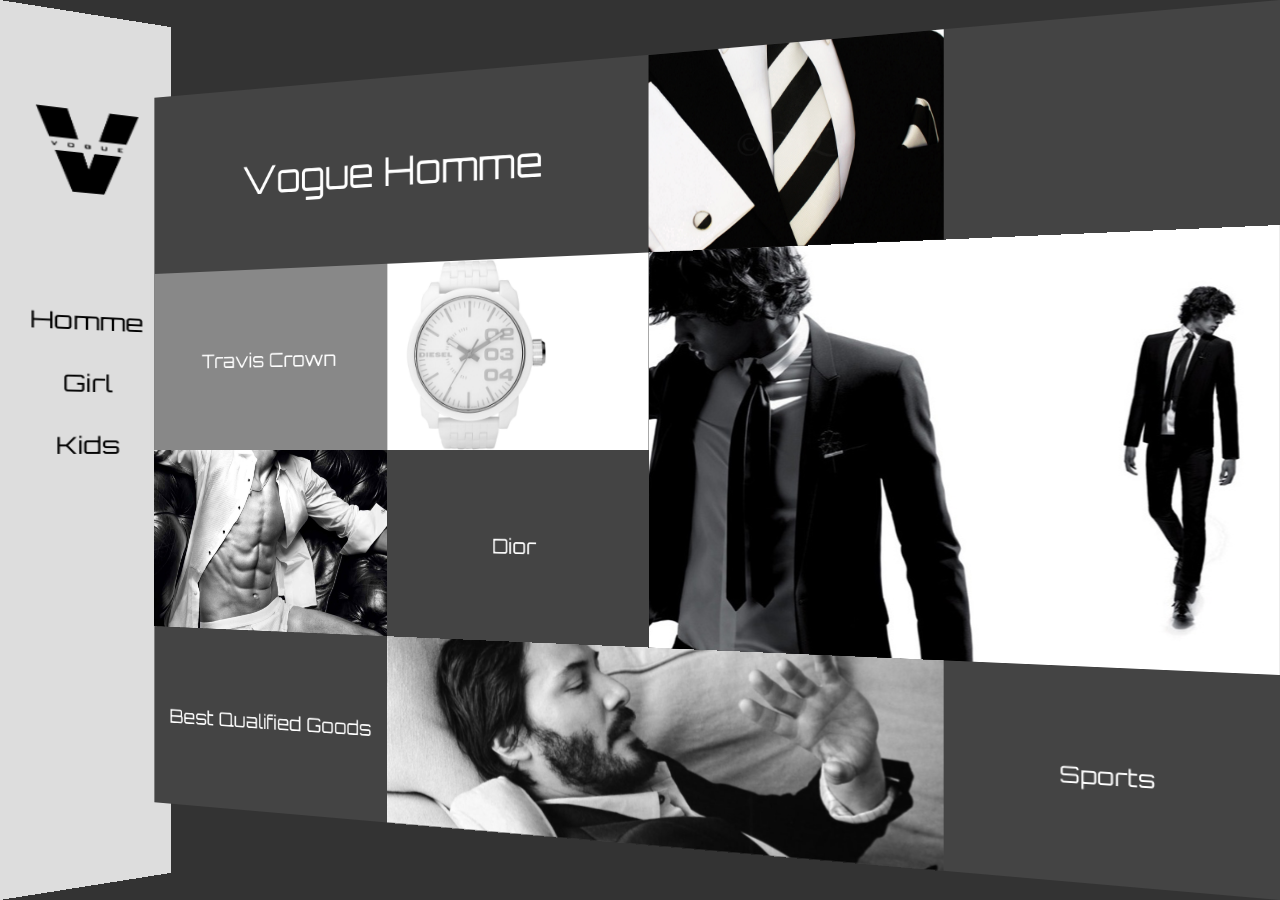
<file: grid_layout_orj/index.html>
<!DOCTYPE html>
<html lang="ko">
    <head>
        <meta charset="UTF-8" />
        <meta name="viewport" content="width=device-width, initial-scale=1" />
        <link rel="stylesheet" href="https://cdnjs.cloudflare.com/ajax/libs/font-awesome/6.1.0/css/all.min.css"/>
        <link rel="stylesheet" type="text/css" href="./css/reset.css" />
        <link rel="stylesheet" type="text/css" href="./css/style.css" />
        <title>그리드 레이아웃</title>
    </head>
    <body>
        <div class="wrapper">
            <div class="menu-icon">
                <i class="fa-solid fa-bars"></i>
            </div>
            <nav class="menu-bar">
                <img src="./images/logo.png" alt="웹페이지로고">
                <ul>
                    <li><a href="#">Homme</a></li>
                    <li><a href="#">Girl</a></li>
                    <li><a href="#">Kids</a></li>
                </ul>
            </nav>
            <main class="menuon">
                <section class="box1 on">
                    <p>Vogue Homme</p>
                    <p></p>
                    <p></p>
                    <p>Travis Crown</p>
                    <p></p>
                    <p></p>
                    <p></p>
                    <p>Dior</p>
                    <p>Best Qualified Goods</p>
                    <p></p>
                    <p>Sports</p>
                </section>
                <section class="box2">
                    <p>tremendous</p>
                    <p></p>
                    <p>Vogue Girl</p>
                    <p></p>
                    <p></p>
                    <p></p>
                    <p>Accessories</p>
                    <p></p>
                    <p>Jewelry</p>
                    <p></p>
                    <p></p>
                </section>
                <section class="box3">
                    <p></p>
                    <p>Play & Dolls</p>
                    <p></p>
                    <p>Vogue Kids</p>
                    <p></p>
                    <p>Clothes</p>
                    <p></p>
                </section>
            </main>
        </div>
        <script src="./script/index.js"></script>
    </body>
</html>
</file>
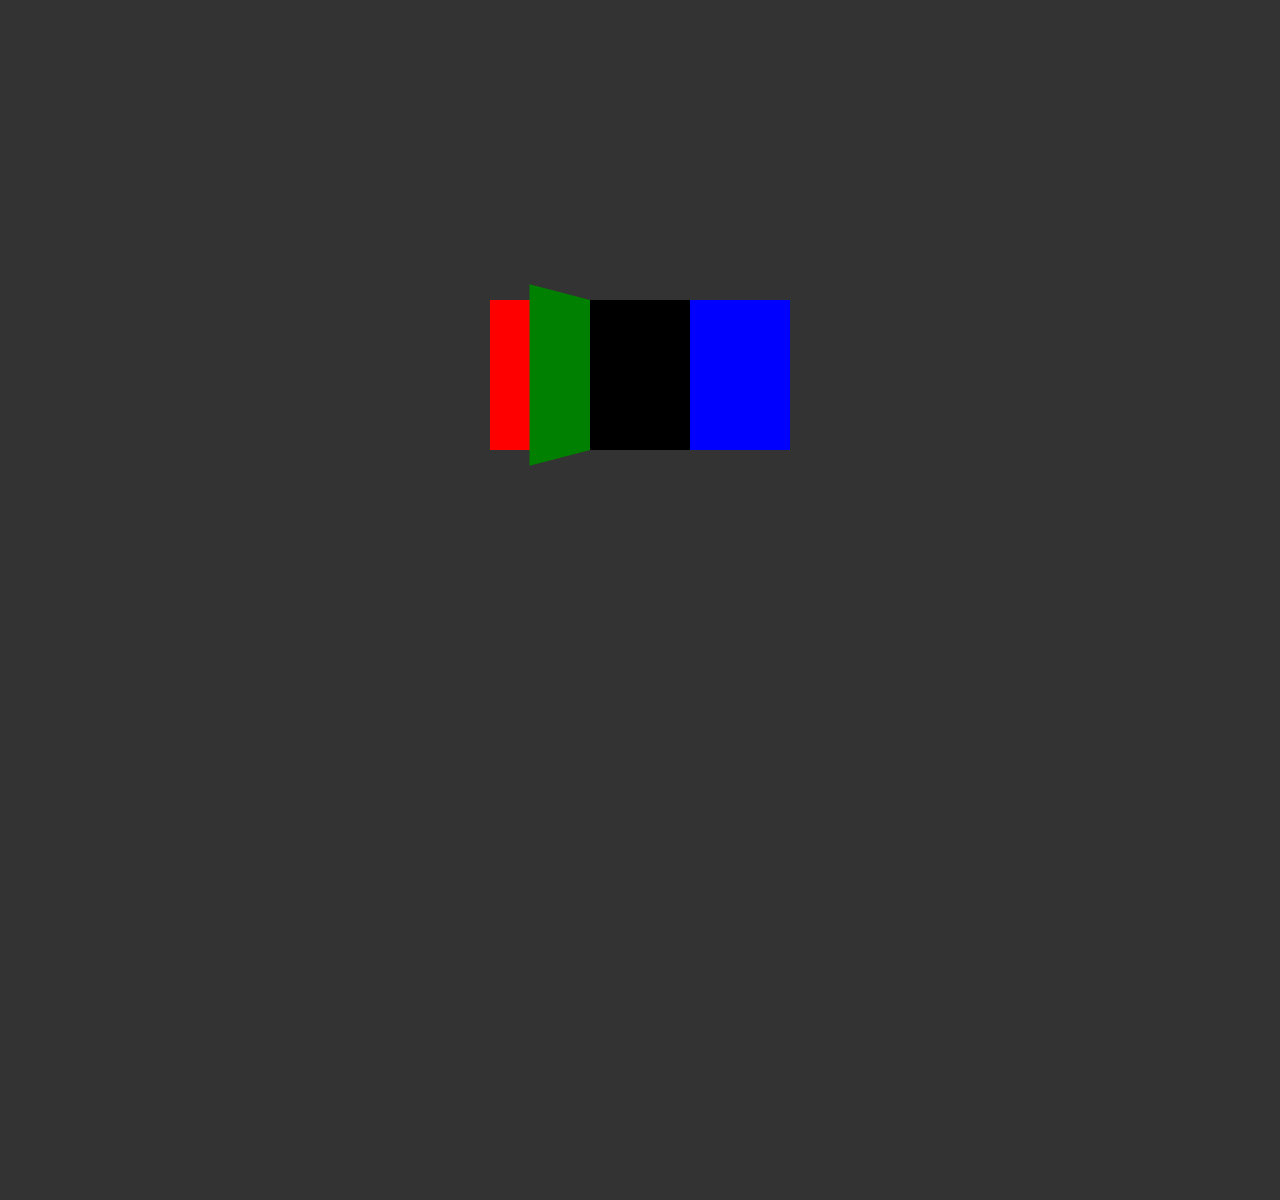
<file: 08m30/3d-3.html>
<!DOCTYPE html>
<html lang="en">
    <head>
        <meta charset="UTF-8" />
        <meta http-equiv="X-UA-Compatible" content="IE=edge" />
        <meta name="viewport" content="width=device-width, initial-scale=1.0" />
        <link rel="stylesheet" type="text/css" href="3d-3style.css">
        <title>캐릭터 보이기</title>
    </head>
    <body>
        <div class="wrapper">
            <div class="door">
                <div class="door-back"></div>
                <div class="door-front"></div>
            </div>
            <div class="door door-open">
                <div class="door-back"></div>
                <div class="door-front"></div>
            </div>
            <div class="door">
                <div class="door-back"></div>
                <div class="door-front"></div>
            </div>
        </div>
        <script src="./3d.js"></script>
    </body>
</html>
</file>
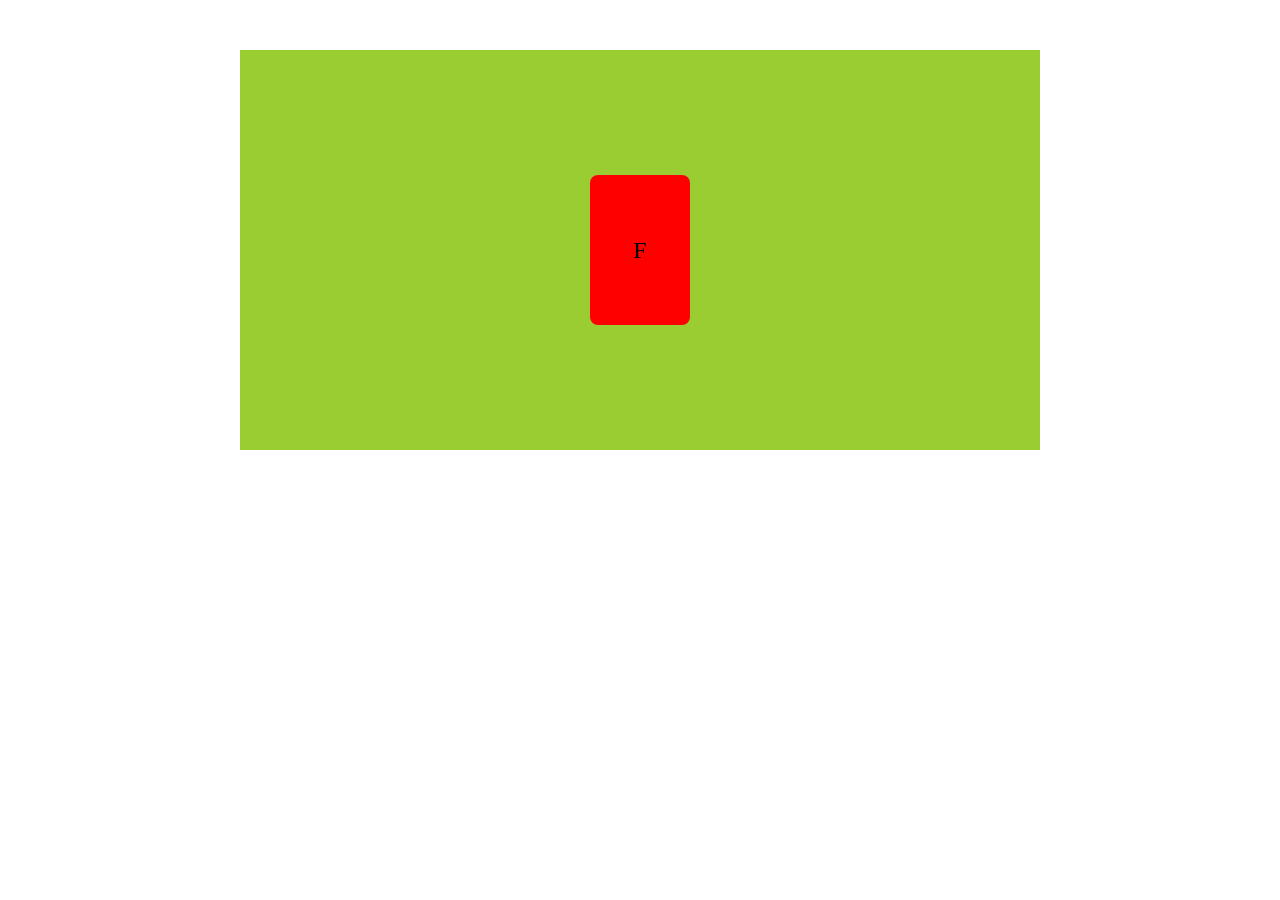
<file: 08m30/3D.html>
<!DOCTYPE html>
<html lang="en">
    <head>
        <meta charset="UTF-8" />
        <meta http-equiv="X-UA-Compatible" content="IE=edge" />
        <meta name="viewport" content="width=device-width, initial-scale=1.0" />
        <link rel="stylesheet" type="text/css" href="style2.css">
        <title>카드 로테이트</title>
    </head>
    <body>
        <div class="wrapper">
            <!-- <div class="card">CARD</div>
            <div class="card">CARD</div>
            <div class="card">CARD</div> -->
            <div class="card">
                <div class="card-side-f">F</div>
                <div class="card-side-b">B</div>
                <!-- f와b가돌아가며보여줘야할 카드 -->
            </div>
        </div>
    </body>
</html>
</file>
<file: grid_layout_orj/css/style.css>
@charset "utf-8";
@import url('https://fonts.googleapis.com/css2?family=Orbitron:wght@600&display=swap');

body{
    height: 100vh;
    font-family: 'Orbitron', sans-serif;
}
.wrapper{
    width: 100%;
    height: 100%;
    perspective: 800px;
    background-color: #333;
}
/**** menu icon ****/
.menu-icon{
    position: fixed;
    top: 30px;
    left: 30px;
    width: 30px;
    height: 30px;
    color: #fff;
    font-size: 30px;
    z-index: 100;
    opacity: 0;
    animation: ani 0.5s infinite alternate;
    cursor: inherit;
}
@keyframes ani {
    0%{
        transform: scale(1);
        color: #fff;
    }
    100%{   
        transform: scale(1.5);
        color: #888;
    }
}
/***** menu-bar ******/
.menu-bar{
    width: 150px;
    height: 100%;
    background-color: #ddd;
    text-align: center;
    position: absolute;
    top: 0;
    left: 0;
    font-size: 1.5rem;
    transform-origin: left center;
    transform: rotateY(20deg);
    transition: all 1s;
    opacity: 1;
}
.menu-bar.menuoff{
    transform: rotateY(120deg);
    opacity: 0;
}
.menu-bar > img{
    display: block;
    width: 60%;
    margin: 100px auto;
}
.menu-bar > ul > li{
    line-height: 4rem;
}

/****** main contents *******/
main{
    width: 100%;
    height: 100%;
    position: fixed;
    transform-origin: right center;
    transform: rotateY(0deg);
    transition: all 1s;
}
main.menuon{
    transform: rotateY(-10deg);
}
/****** image grid contents *******/
main > section {
    position: absolute;
    top: 0;
    left: 0;
    /* layout */
    width: 100%;
    height: 100%;
    display: grid;
    grid-template-columns: repeat(4,1fr);
    grid-template-rows: repeat(4,1fr);
    background-color: #444;
    z-index: 1;
    opacity: 0;    
}
main > section.on{
    z-index: 2;
    opacity: 1;
}
main > section > p{
    color: #fff;
    font-size: 1.5rem;
    display: flex;
    justify-content: center;
    align-items: center;    
    transition: all 1s;
    transform: rotateY(180deg);
}
main > section.on > p{
    transform: rotateY(0deg);
}
section.box1> p:nth-child(1){
    grid-column: 1 / span 2;
    font-size: 3rem;
}
section.box1> p:nth-child(2){
    background: url(../images/m1.jpg) no-repeat right center;
    background-size: cover;
}
section.box1> p:nth-child(4){
    background-color: #666;
}
section.box1> p:nth-child(4){
    background-color: #888;
}
section.box1> p:nth-child(5){
    background: url(../images/m3.jpg) no-repeat left center;
    background-color: #fff;
    background-size: contain;
}
section.box1>p:nth-child(6){
    grid-column: 3 / span 2;
    grid-row: 2 / span 2;
    background: url(../images/m2.jpg) no-repeat center top;
    background-size: cover;
}
section.box1>p:nth-child(7){
    background: url(../images/m4.jpg) no-repeat center center;
    background-size: cover;

}
section.box1>p:nth-child(10){
    grid-column: 2 / span 2;
    background: url(../images/m5.jpg) no-repeat right center;
    background-size: cover;
}
section.box2>p:nth-child(1){
    background: #444;
}

section.box2>p:nth-child(2){
    background: url(../images/w1.jpg) no-repeat center bottom;
    background-color: #fff;
    background-size: contain;
}

section.box2>p:nth-child(3){
    grid-column: 3 / span 2;
    font-size: 3em;
    font-weight: bolder;
}

section.box2>p:nth-child(4){
    grid-column: 1;
    grid-row: 2 / span 2;
    background: url(../images/w2.jpg) no-repeat right top;
    background-color: #fff;
    background-size: cover;
}

section.box2>p:nth-child(5){
    grid-column: 2 / span 2;
    grid-row: 2 / span 2;
    background: #fff;
    background: url(../images/w3.jpg) no-repeat center center;
    background-size: cover;
}

section.box2>p:nth-child(6){
    background: url(../images/w4.jpg) no-repeat center center;
    background-color: #fff;
    background-size: cover;
}

section.box2>p:nth-child(7){
    background: #555;
}

section.box2>p:nth-child(8){
    background: url(../images/w5.jpg) no-repeat center center;
    background-color: #fff;
    background-size: cover;
}

section.box2>p:nth-child(9){
    background: #555;
}

section.box2>p:nth-child(10){
    background: url(../images/w6.jpg) no-repeat center top;
    background-size: cover;
}

section.box2>p:nth-child(11){
    background: url(../images/w7.jpg) no-repeat center center;
    background-size: cover;
}

section.box3>p:nth-child(1){
    grid-column: 1 / span 2;
    grid-row: 1 / span 4;
    background: #fff;
    background: url(../images/k1.jpg) no-repeat center top;
    background-size: cover;
}

section.box3>p:nth-child(2){
    background: #555;
}

section.box3>p:nth-child(3){
    background: url(../images/k2.jpg) no-repeat center center;
    background-size: cover;
}

section.box3>p:nth-child(4){
    grid-column: 3 / span 2;
    background: #222;
    font-size: 3em;
    font-weight: bolder;
}

section.box3>p:nth-child(5){
    grid-column: 3;
    grid-row: 3 / span 2;
    background: url(../images/k3.jpg) no-repeat center top;
    background-size: cover;
}

section.box3>p:nth-child(6){
    background: #777;
}

section.box3>p:nth-child(7){
    background: url(../images/k4.jpg) no-repeat center center;
    background-size: cover;
}
</file>
<file: 08m30/3d-3style.css>
@charset "utf-8";

*{ margin: 0;
    padding: 0;
}
.wrapper{
    background-color:#333;
    width: 100vw;
    height: 100vh;
    display: flex;
    justify-content: center;
    text-align: center;
    padding-top: 300px;
}
.door{
    width: 100px;
    height: 150px;
    position: relative;
}
.door > div{
    position: absolute;
    top: 0;
    left: 0;
    width: 100%;
    height: 100%;
}
.door-back{
    background-color:black;
}
.door-front{
    transform-origin: 0%;
    transition: 0.5s;
}
.door:nth-child(1) .door-front{
    background-color: red;
}
.door:nth-child(2) .door-front{
    background-color: green;
}
.door:nth-child(3) .door-front{
    background-color: blue;
}
.door-open .door-front{
    transform: perspective(500px) rotateY(-120deg);
}








/* .door-back{
    width: 100px;
    height: 200px;
    background-color: red;
    position: absolute;
    
}
.door-front{
    width: 100px;
    height: 200px;
    background-color: green;
    position: absolute;
    left: 100px;
    transform-origin: 150px;
}
.door-front:hover {
    transform: rotateY(300deg);
    transform: ;

    opacity: 0.6;
} */
</file>
<file: 08m30/style2.css>
@charset "utf-8";
.wrapper{
    width: 800px;
    height: 400px;
    margin: 50px auto;
    background-color: yellowgreen;
    display: flex;
    justify-content: center;
    align-items: center;
    perspective: 500px;
}
.wrapper:hover .card{
    transform: rotateY(180deg);
}
.card{
    width: 100px;
    height: 150px;
    margin: 1em;
    position: relative;
    /* transform: perspective(500px) rotateY(180deg); */
    /* backface-visibility: hidden; */
    transition: 1S;
    transform: rotateY(0deg);
    transform-style: preserve-3d; /*뒷면 보이게 하는것 
    카드*/

}
.card>div{
    border-radius: 0.5rem;
    line-height: 150px;
    font-size: 1.5rem;
    text-align: center;
    position: absolute;
    top: 0;
    left: 0;
    width: 100%;
    height: 100%;
    backface-visibility: hidden;
    transform-origin: 90px;
}
.card-side-f{
    background-color: red;
    z-index: 1;
}
.card-side-b{
    background-color:aquamarine;
    transform:rotateY(180deg);
}
</file>
